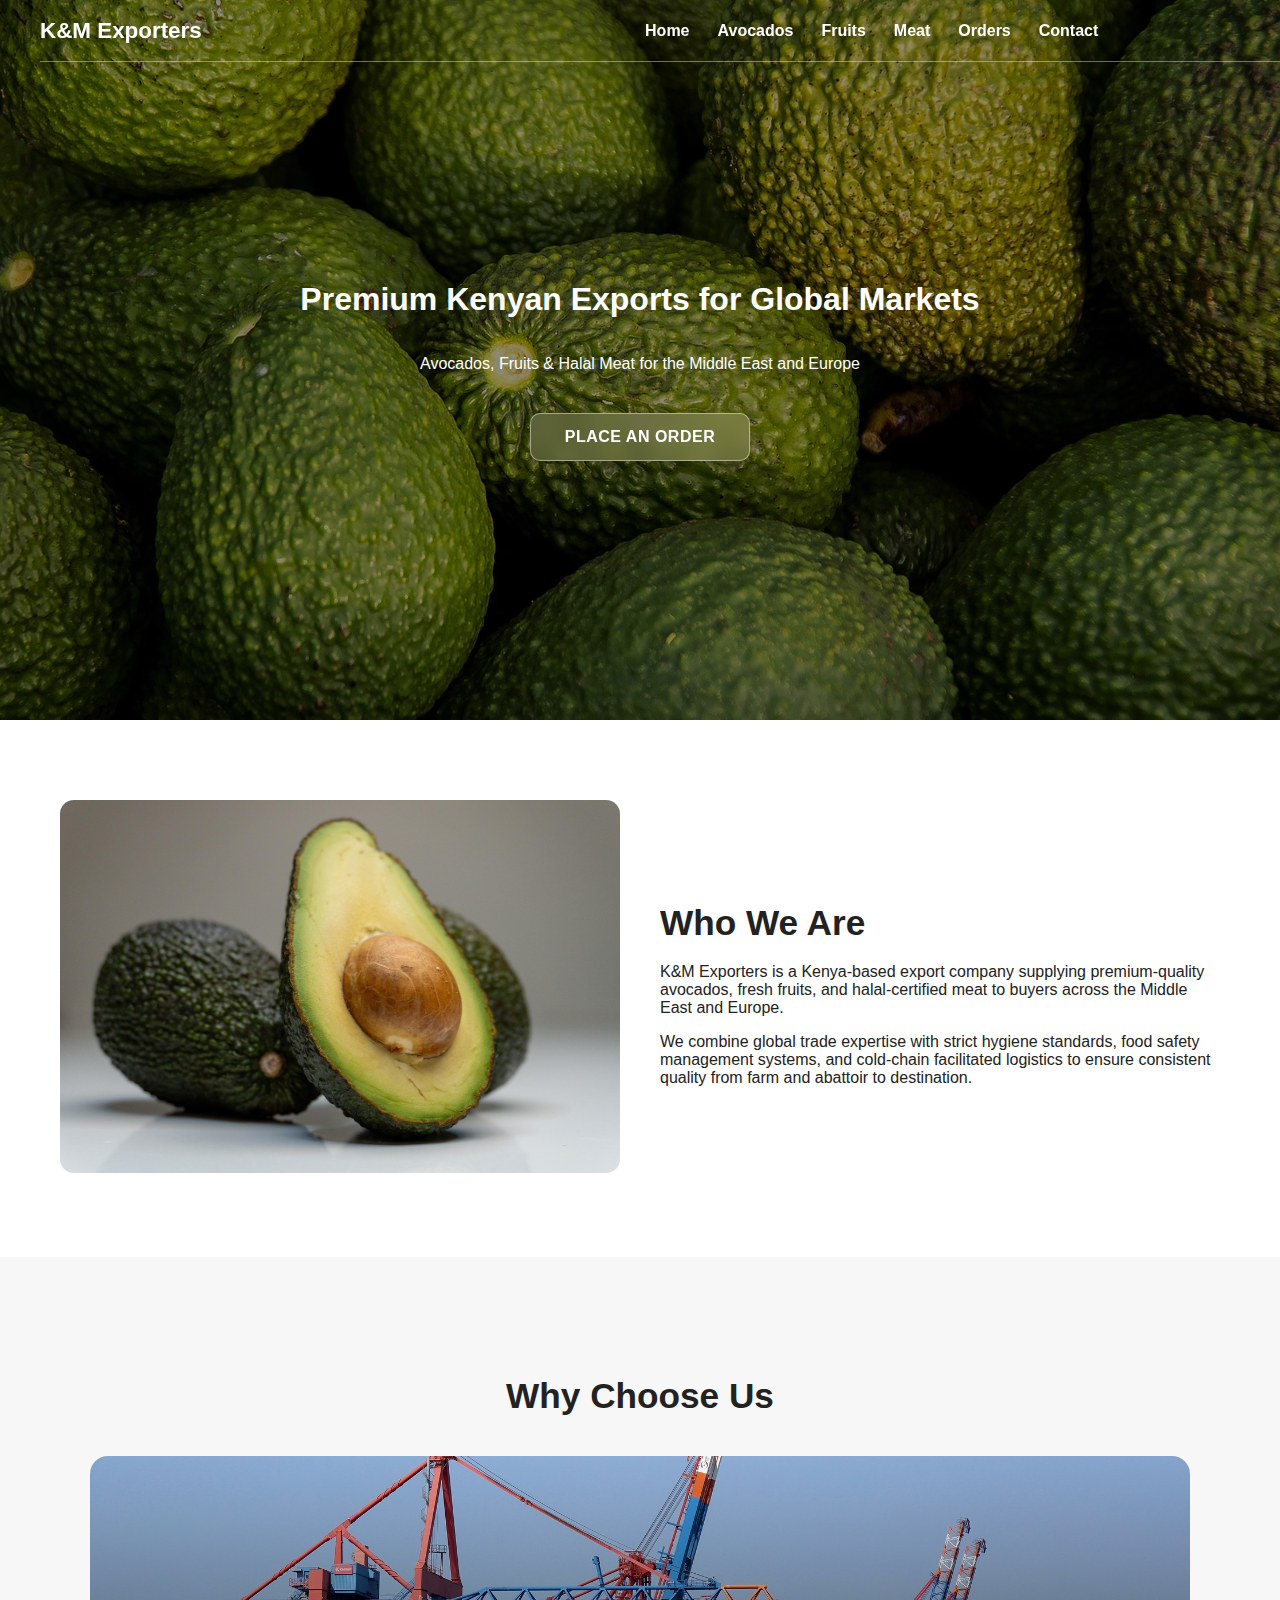
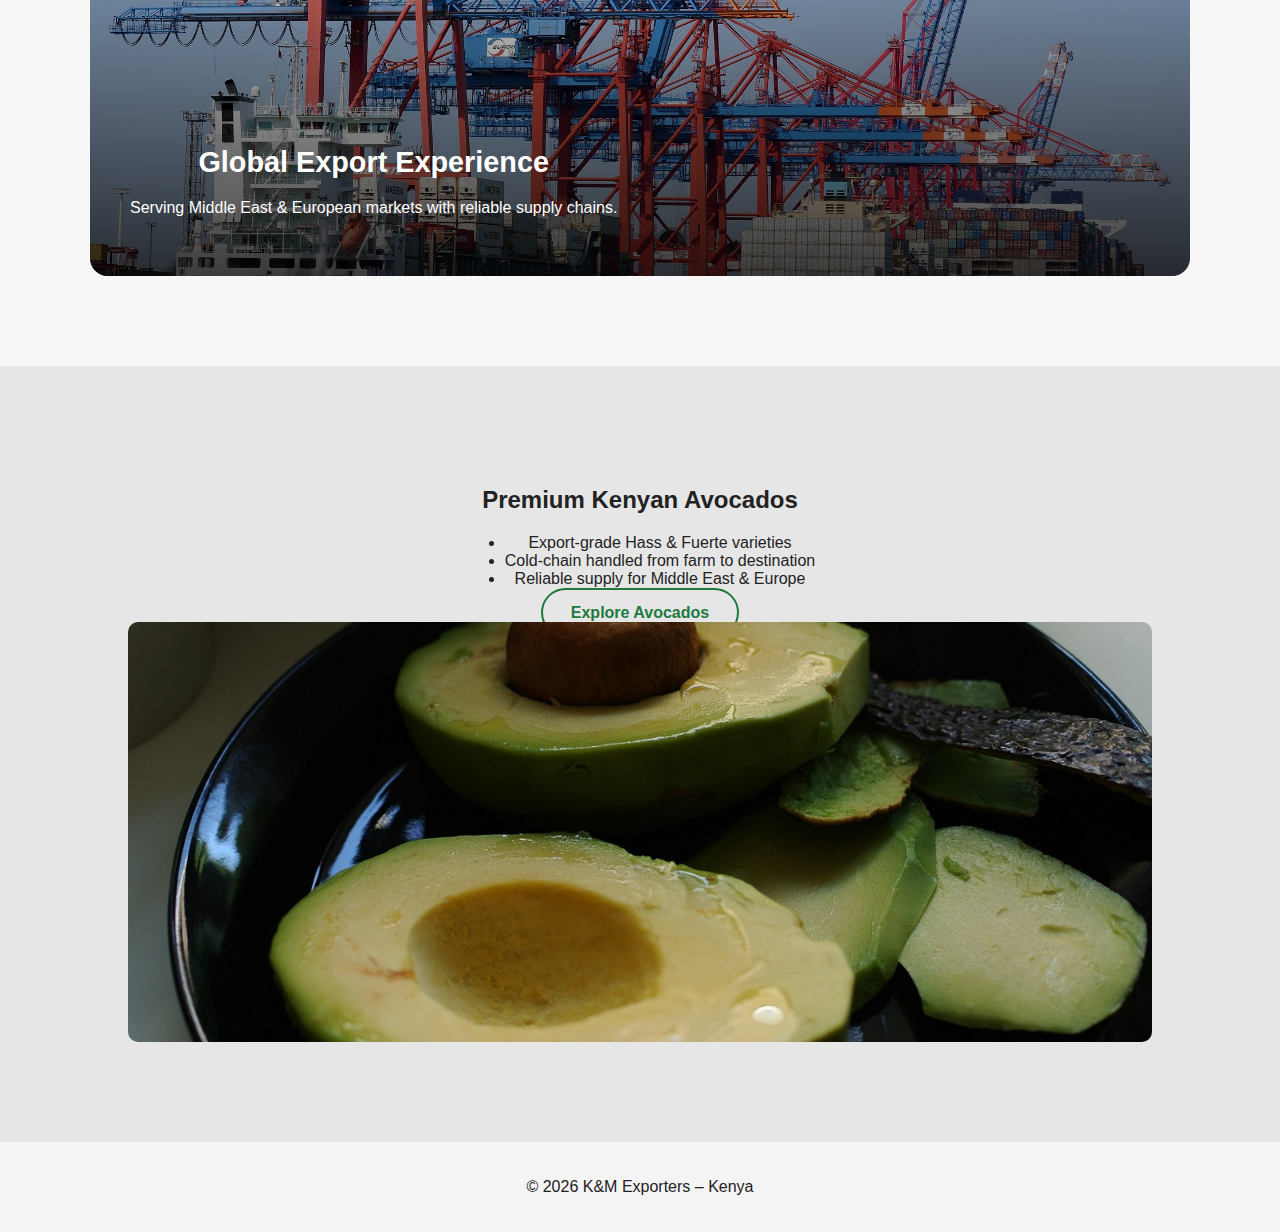
<file: index.html>
<!DOCTYPE html>
<html lang="en">
<head>
  <meta charset="UTF-8">
  <title>K&M Exporters | Premium Kenyan Avocados & Meat</title>
  <meta name="description" content="K&M Exporters is a Kenya-based exporter of avocados, fruits, and halal meat serving the Middle East and Europe.">
  <meta name="viewport" content="width=device-width, initial-scale=1">
  <link rel="stylesheet" href="assets/css/style.css">
</head>
<body>
  <script>
  window.addEventListener("scroll", () => {
    const header = document.querySelector(".header");
    if (window.scrollY > 80) {
      header.classList.add("scrolled");
    } else {
      header.classList.remove("scrolled");
    }
  });
</script>


<header class="header">
  <div class="logo">K&M Exporters</div>
  <nav>
    <a href="index.html">Home</a>
    <a href="avocados.html">Avocados</a>
    <a href="fruits.html">Fruits</a>
    <a href="meat.html">Meat</a>
    <a href="order.html">Orders</a>
    <a href="contact.html">Contact</a>
  </nav>
</header>

<section class="hero hero-bg">
  <h1>Premium Kenyan Exports for Global Markets</h1>
  <p>Avocados, Fruits & Halal Meat for the Middle East and Europe</p>
  <a class="btn" href="order.html">Place an Order</a>
</section>

<section class="vision">
  <div class="vision-image">
    <img src="assets/images/who-we-are.jpg" alt="K&M Exporters Kenya">
  </div>

  <div class="vision-text">
    <h2>Who We Are</h2>
    <p>
      K&M Exporters is a Kenya-based export company supplying premium-quality
      avocados, fresh fruits, and halal-certified meat to buyers across the
      Middle East and Europe.
    </p>
    <p>
      We combine global trade expertise with strict hygiene standards,
      food safety management systems, and cold-chain facilitated logistics
      to ensure consistent quality from farm and abattoir to destination.
    </p>
  </div>
</section>
<section class="why-slider">
  <h2>Why Choose Us</h2>

  <div class="slider">
    <div class="slides">

      <div class="slide" style="background-image:url('assets/images/export.jpg')">
        <div class="slide-text">
          <h3>Global Export Experience</h3>
          <p>Serving Middle East & European markets with reliable supply chains.</p>
        </div>
      </div>

      <div class="slide" style="background-image:url('assets/images/coldchain.jpg')">
        <div class="slide-text">
          <h3>Cold-Chain Logistics</h3>
          <p>Temperature-controlled handling from source to destination.</p>
        </div>
      </div>

      <div class="slide" style="background-image:url('assets/images/hygiene.jpg')">
        <div class="slide-text">
          <h3>Hygiene & Food Safety</h3>
          <p>Food Safety Management Systems & international standards.</p>
        </div>
      </div>

      <div class="slide" style="background-image:url('assets/images/halal.jpg')">
        <div class="slide-text">
          <h3>Halal Compliance</h3>
          <p>Certified halal sourcing, processing, and packaging.</p>
        </div>
      </div>

    </div>
</section>
      
<section class="product-preview">
  <div class="preview-text">
    <h2>Premium Kenyan Avocados</h2>

    <ul class="preview-points">
      <li>Export-grade Hass & Fuerte varieties</li>
      <li>Cold-chain handled from farm to destination</li>
      <li>Reliable supply for Middle East & Europe</li>
    </ul>

    <a href="avocados.html" class="btn-outline">Explore Avocados</a>
  </div>

  <div class="preview-slider">
    <div class="preview-slides">
      <div class="preview-slide" style="background-image:url('assets/images/avocado1.jpg')"></div>
      <div class="preview-slide" style="background-image:url('assets/images/avocado2.jpg')"></div>
      <div class="preview-slide" style="background-image:url('assets/images/avocado3.jpg')"></div>
    </div>
  </div>
</section>


<footer>
  <p>© 2026 K&M Exporters – Kenya</p>
</footer>

  <script>
  const previewSlides = document.querySelector(".preview-slides");
  const previewCount = document.querySelectorAll(".preview-slide").length;
  let previewIndex = 0;

  setInterval(() => {
    previewIndex = (previewIndex + 1) % previewCount;
    previewSlides.style.transform =
      `translateX(-${previewIndex * 100}%)`;
  }, 5000);
</script>

</body>
</html>
</file>
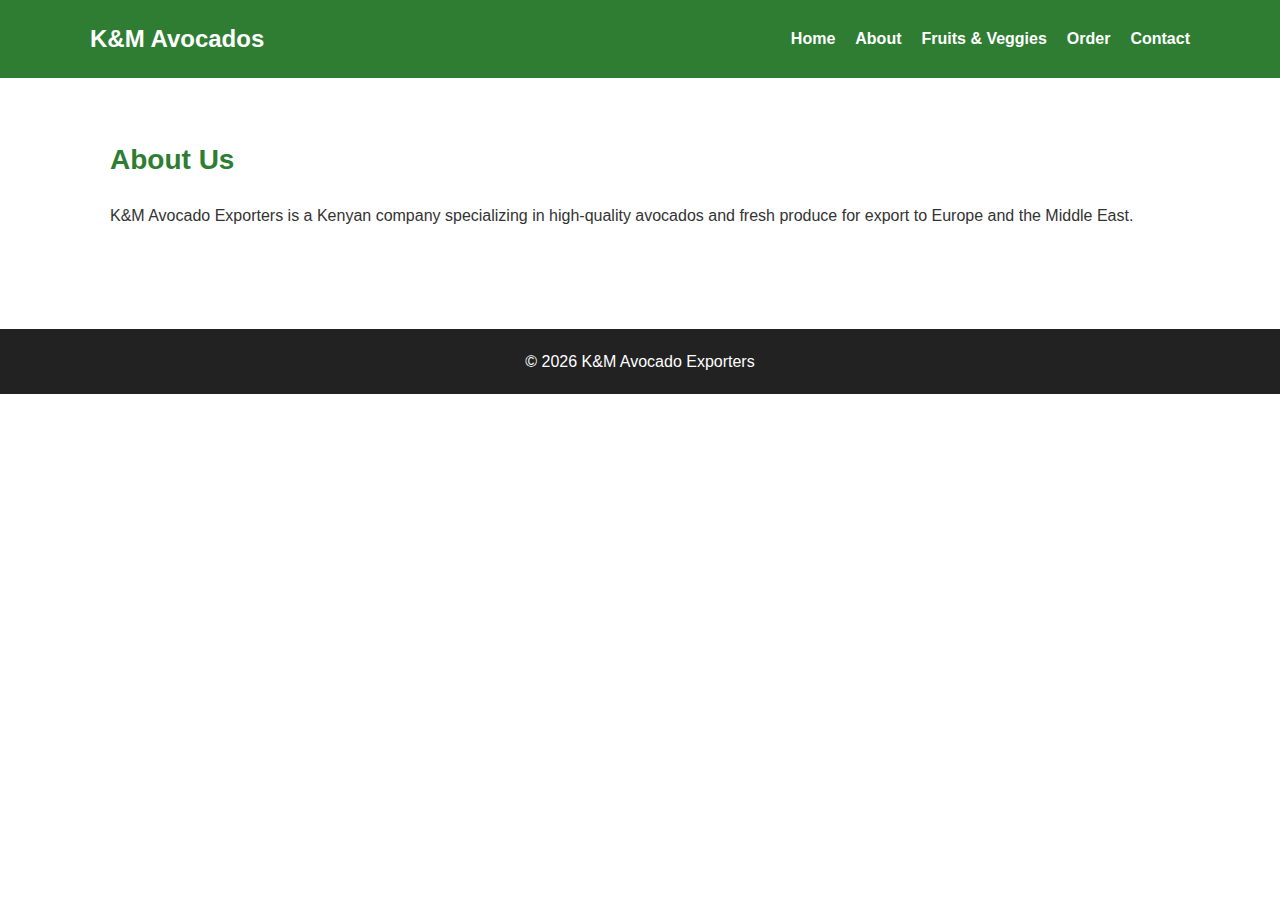
<file: about.html>
<!DOCTYPE html><html lang='en'><head><meta charset='UTF-8'><title>About K&M Avocado Exporters</title><link rel='stylesheet' href='css/style.css'></head><body><header><nav><h1>K&M Avocados</h1><ul><li><a href='index.html'>Home</a></li><li><a href='about.html'>About</a></li><li><a href='fruits-veggies.html'>Fruits & Veggies</a></li><li><a href='order.html'>Order</a></li><li><a href='contact.html'>Contact</a></li></ul></nav></header><section class='section'><h3>About Us</h3><p>K&M Avocado Exporters is a Kenyan company specializing in high-quality avocados and fresh produce for export to Europe and the Middle East.</p></section><footer>© 2026 K&M Avocado Exporters</footer></body></html>
</file>
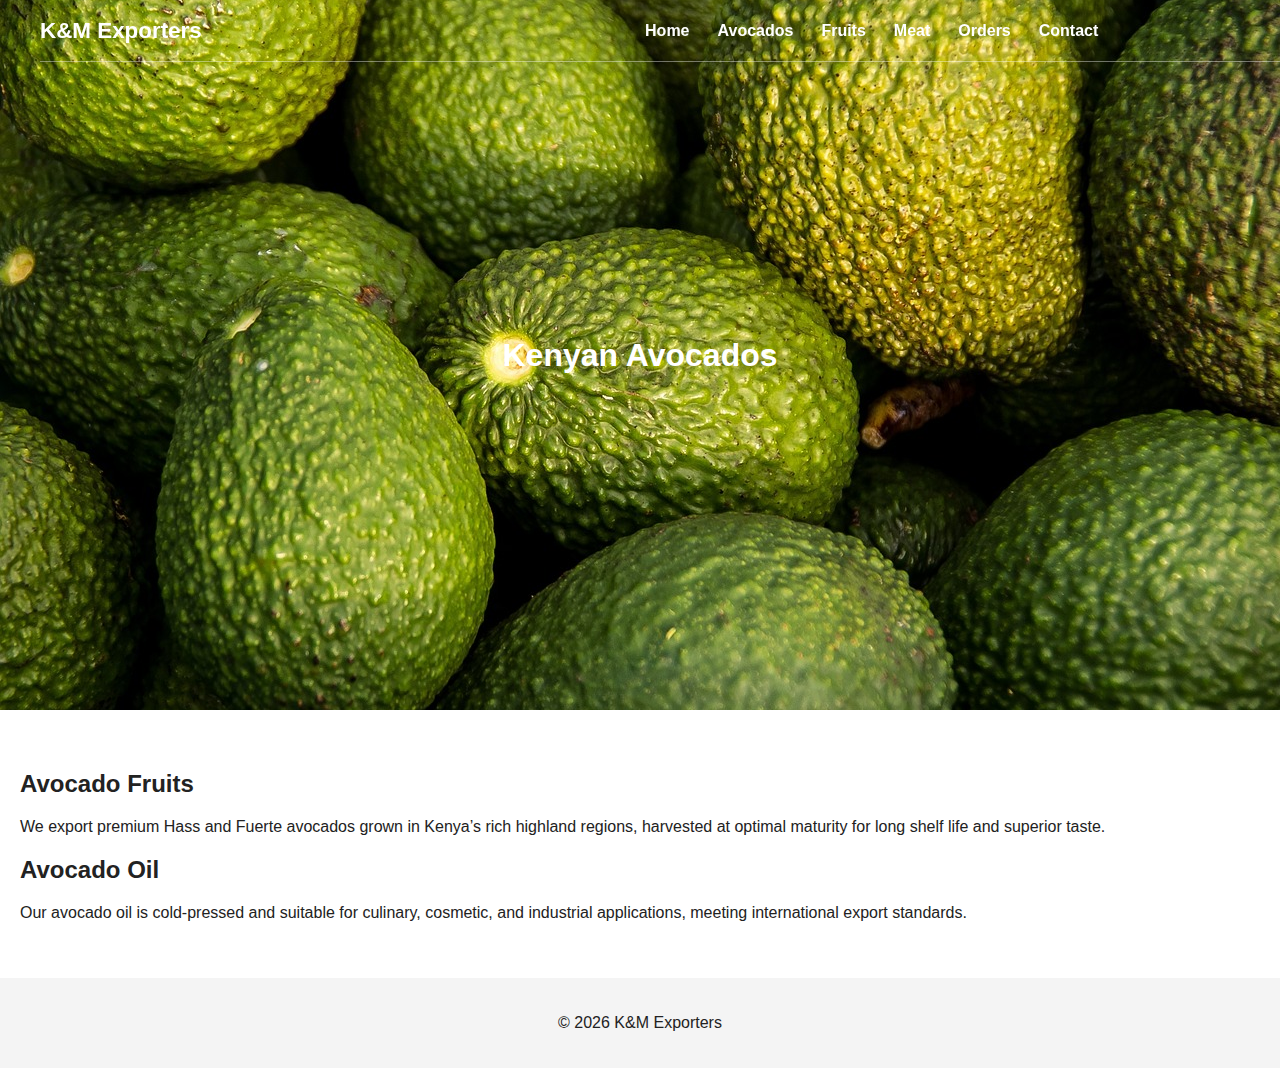
<file: avocados.html>
<!DOCTYPE html>
<html lang="en">
<head>
  <meta charset="UTF-8">
  <title>Avocados | K&M Exporters</title>
  <meta name="viewport" content="width=device-width, initial-scale=1">
  <link rel="stylesheet" href="assets/css/style.css">
</head>
<body>

<header class="header">
  <div class="logo">K&M Exporters</div>
  <nav>
    <a href="index.html">Home</a>
    <a href="avocados.html">Avocados</a>
    <a href="fruits.html">Fruits</a>
    <a href="meat.html">Meat</a>
    <a href="order.html">Orders</a>
    <a href="contact.html">Contact</a>
  </nav>
</header>

<section class="hero small">
  <h1>Kenyan Avocados</h1>
</section>

<section class="content">
  <h2>Avocado Fruits</h2>
  <p>
    We export premium Hass and Fuerte avocados grown in Kenya’s rich highland
    regions, harvested at optimal maturity for long shelf life and superior taste.
  </p>

  <h2>Avocado Oil</h2>
  <p>
    Our avocado oil is cold-pressed and suitable for culinary, cosmetic,
    and industrial applications, meeting international export standards.
  </p>
</section>

<footer>
  <p>© 2026 K&M Exporters</p>
</footer>

</body>
</html>
</file>
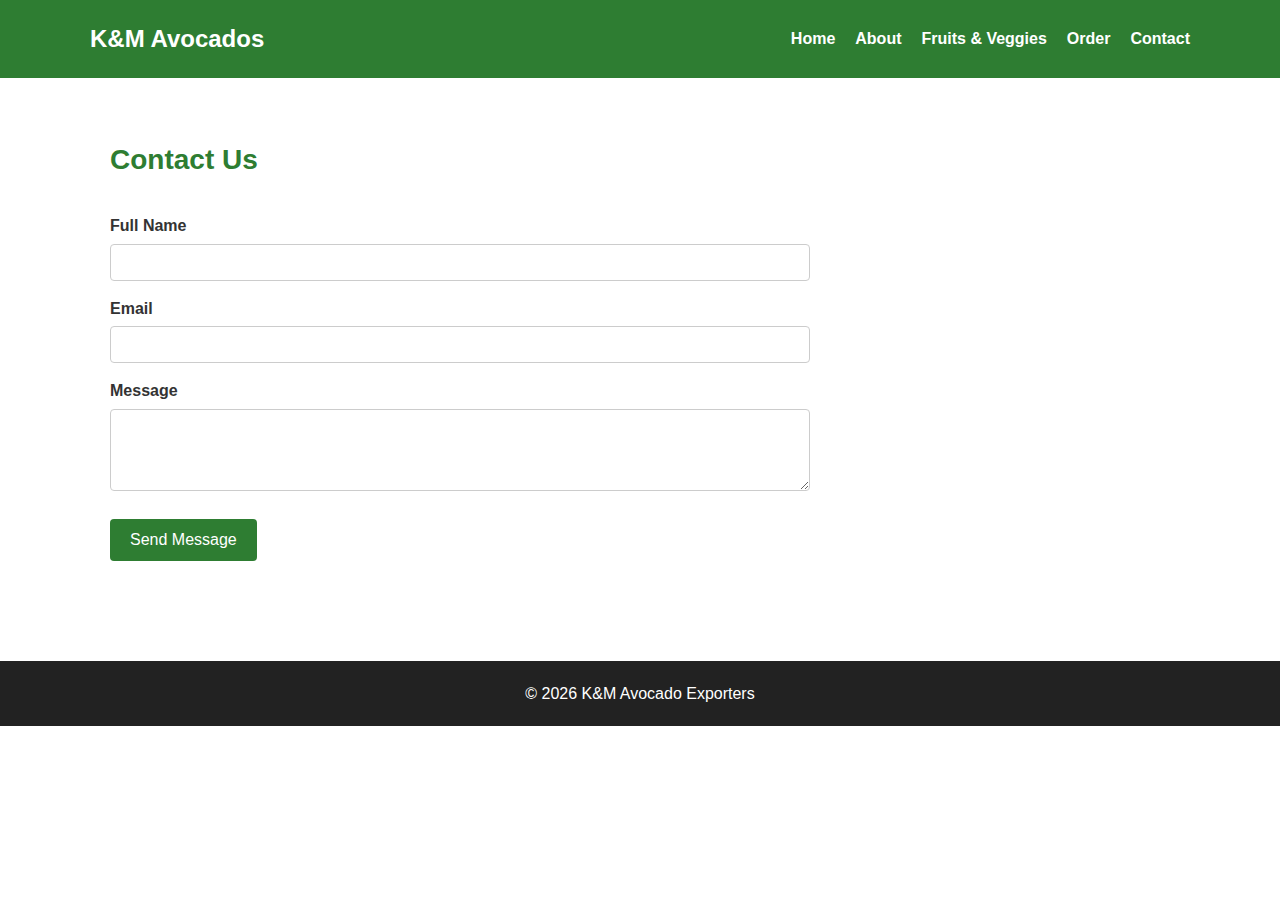
<file: contact.html>
<!DOCTYPE html><html lang='en'><head><meta charset='UTF-8'><title>Contact K&M Avocados</title><link rel='stylesheet' href='css/style.css'></head><body><header><nav><h1>K&M Avocados</h1><ul><li><a href='index.html'>Home</a></li><li><a href='about.html'>About</a></li><li><a href='fruits-veggies.html'>Fruits & Veggies</a></li><li><a href='order.html'>Order</a></li><li><a href='contact.html'>Contact</a></li></ul></nav></header><section class='section'><h3>Contact Us</h3><form class='order-form' action='https://formspree.io/f/yourContactID' method='POST'><input type='hidden' name='_subject' value='New Contact Message - K&M Avocados'><label>Full Name</label><input type='text' name='name' required><label>Email</label><input type='email' name='email' required><label>Message</label><textarea name='message' rows='4' required></textarea><button type='submit'>Send Message</button></form></section><footer>© 2026 K&M Avocado Exporters</footer><script src='whatsapp-tracking.js'></script></body></html>
</file>
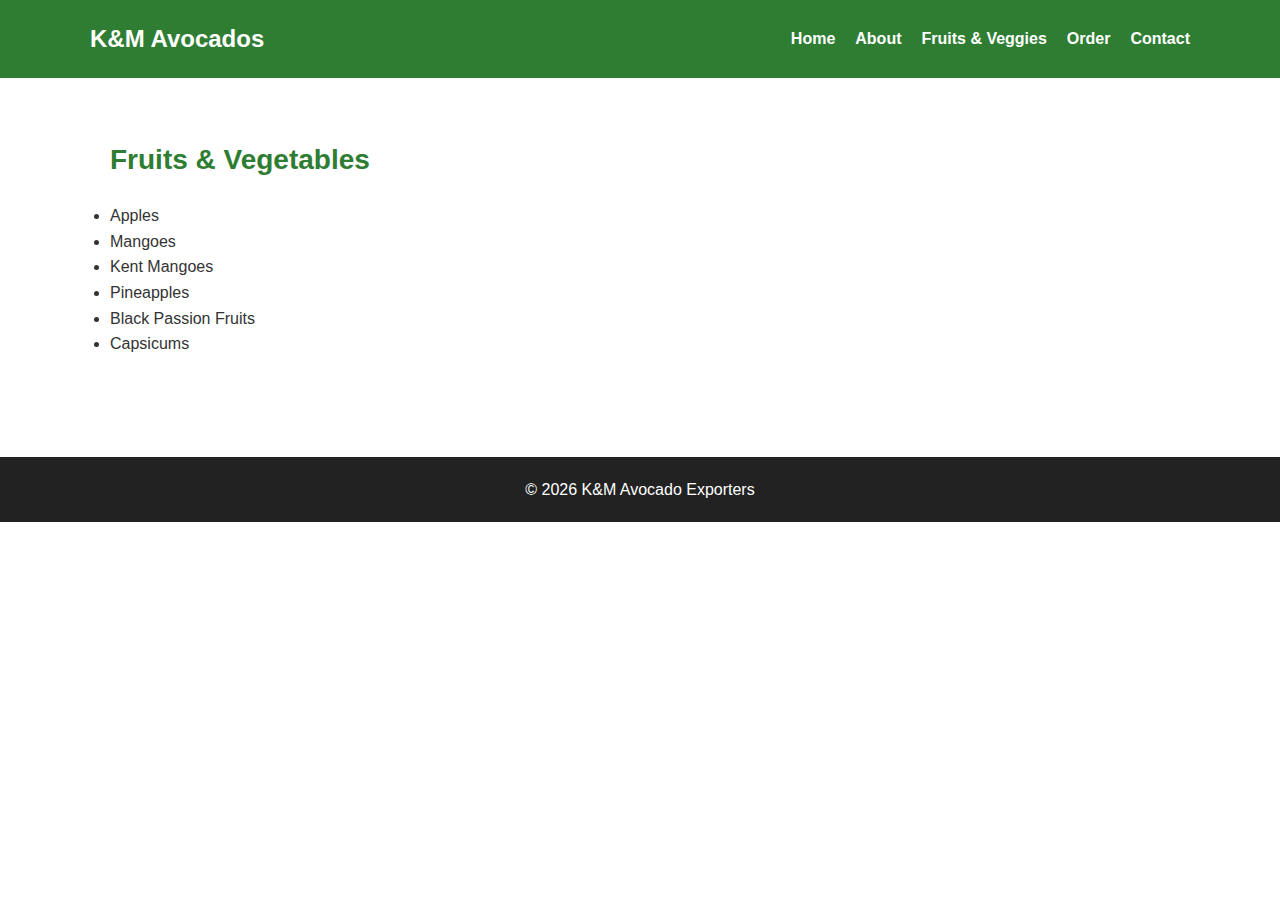
<file: fruits-veggies.html>
<!DOCTYPE html><html lang='en'><head><meta charset='UTF-8'><title>Fruits & Veggies - K&M</title><link rel='stylesheet' href='css/style.css'></head><body><header><nav><h1>K&M Avocados</h1><ul><li><a href='index.html'>Home</a></li><li><a href='about.html'>About</a></li><li><a href='fruits-veggies.html'>Fruits & Veggies</a></li><li><a href='order.html'>Order</a></li><li><a href='contact.html'>Contact</a></li></ul></nav></header><section class='section'><h3>Fruits & Vegetables</h3><ul><li>Apples</li><li>Mangoes</li><li>Kent Mangoes</li><li>Pineapples</li><li>Black Passion Fruits</li><li>Capsicums</li></ul></section><footer>© 2026 K&M Avocado Exporters</footer></body></html>
</file>
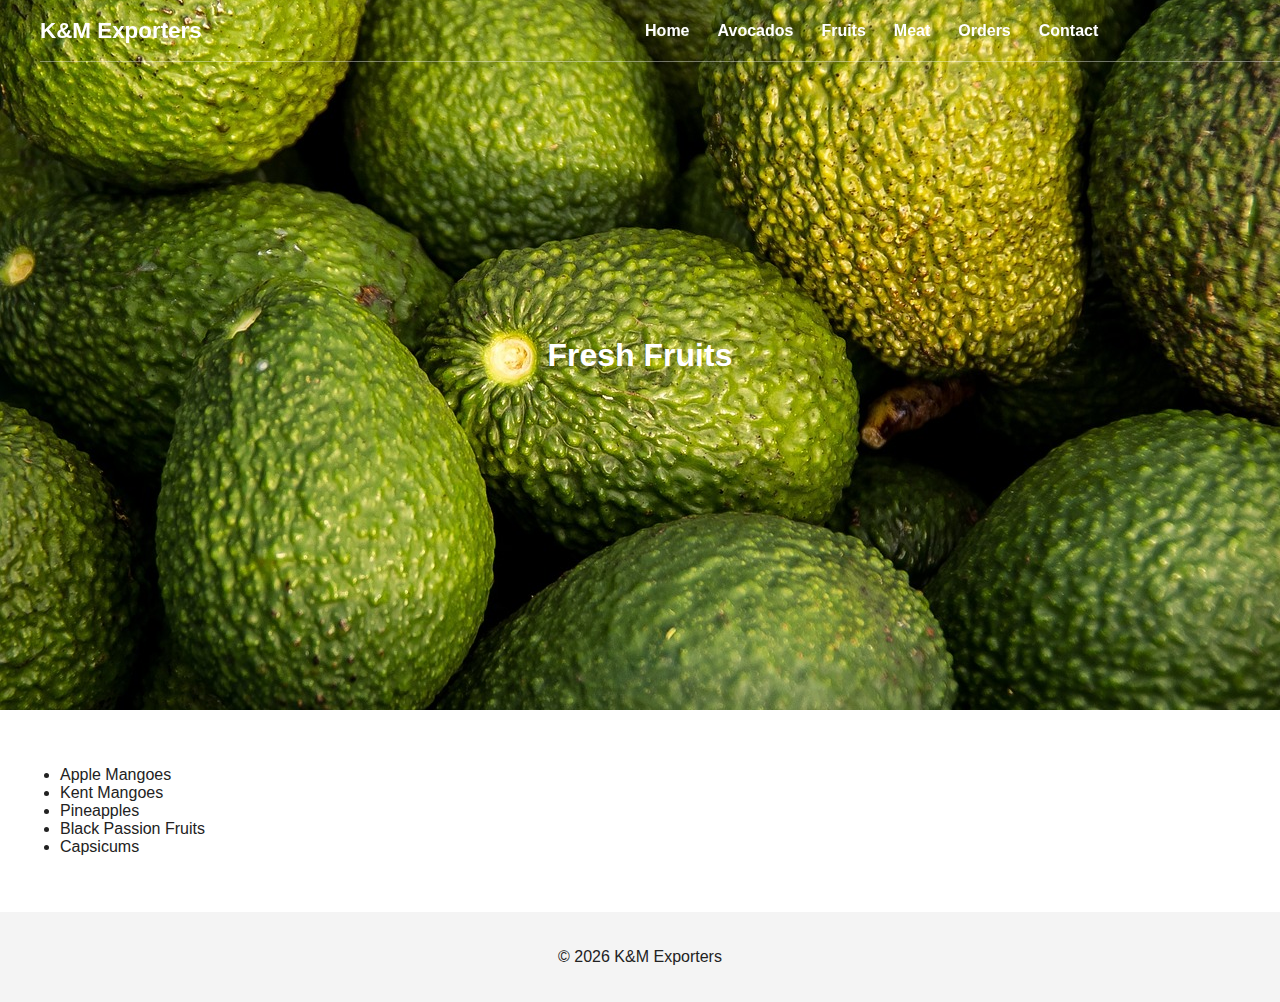
<file: fruits.html>
<!DOCTYPE html>
<html lang="en">
<head>
  <meta charset="UTF-8">
  <title>Fruits | K&M Exporters</title>
  <meta name="viewport" content="width=device-width, initial-scale=1">
  <link rel="stylesheet" href="assets/css/style.css">
</head>
<body>

<header class="header">
  <div class="logo">K&M Exporters</div>
  <nav>
    <a href="index.html">Home</a>
    <a href="avocados.html">Avocados</a>
    <a href="fruits.html">Fruits</a>
    <a href="meat.html">Meat</a>
    <a href="order.html">Orders</a>
    <a href="contact.html">Contact</a>
  </nav>
</header>

<section class="hero small">
  <h1>Fresh Fruits</h1>
</section>

<section class="content">
  <ul>
    <li>Apple Mangoes</li>
    <li>Kent Mangoes</li>
    <li>Pineapples</li>
    <li>Black Passion Fruits</li>
    <li>Capsicums</li>
  </ul>
</section>

<footer>
  <p>© 2026 K&M Exporters</p>
</footer>

</body>
</html>
</file>
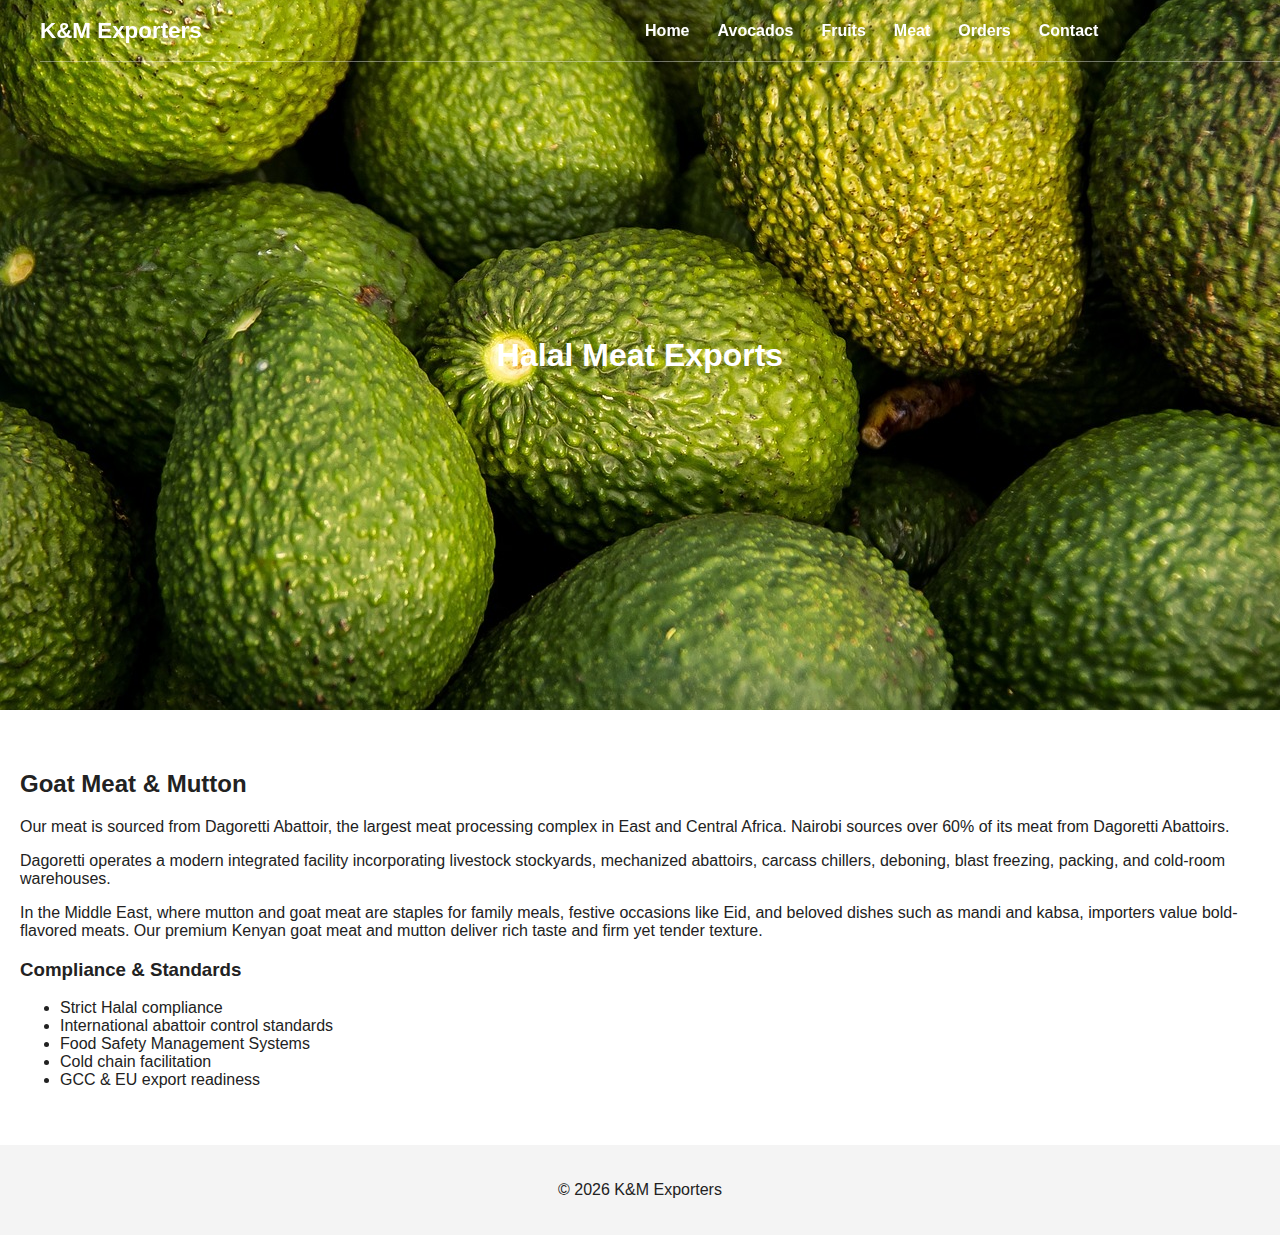
<file: meat.html>
<!DOCTYPE html>
<html lang="en">
<head>
  <meta charset="UTF-8">
  <title>Halal Meat | K&M Exporters</title>
  <meta name="viewport" content="width=device-width, initial-scale=1">
  <link rel="stylesheet" href="assets/css/style.css">
</head>
<body>

<header class="header">
  <div class="logo">K&M Exporters</div>
  <nav>
    <a href="index.html">Home</a>
    <a href="avocados.html">Avocados</a>
    <a href="fruits.html">Fruits</a>
    <a href="meat.html">Meat</a>
    <a href="order.html">Orders</a>
    <a href="contact.html">Contact</a>
  </nav>
</header>

<section class="hero small">
  <h1>Halal Meat Exports</h1>
</section>

<section class="content">
  <h2>Goat Meat & Mutton</h2>

  <p>
    Our meat is sourced from Dagoretti Abattoir, the largest meat processing
    complex in East and Central Africa. Nairobi sources over 60% of its meat
    from Dagoretti Abattoirs.
  </p>

  <p>
    Dagoretti operates a modern integrated facility incorporating livestock
    stockyards, mechanized abattoirs, carcass chillers, deboning, blast freezing,
    packing, and cold-room warehouses.
  </p>

  <p>
    In the Middle East, where mutton and goat meat are staples for family meals,
    festive occasions like Eid, and beloved dishes such as mandi and kabsa,
    importers value bold-flavored meats. Our premium Kenyan goat meat and
    mutton deliver rich taste and firm yet tender texture.
  </p>

  <h3>Compliance & Standards</h3>
  <ul>
    <li>Strict Halal compliance</li>
    <li>International abattoir control standards</li>
    <li>Food Safety Management Systems</li>
    <li>Cold chain facilitation</li>
    <li>GCC & EU export readiness</li>
  </ul>
</section>

<footer>
  <p>© 2026 K&M Exporters</p>
</footer>

</body>
</html>
</file>
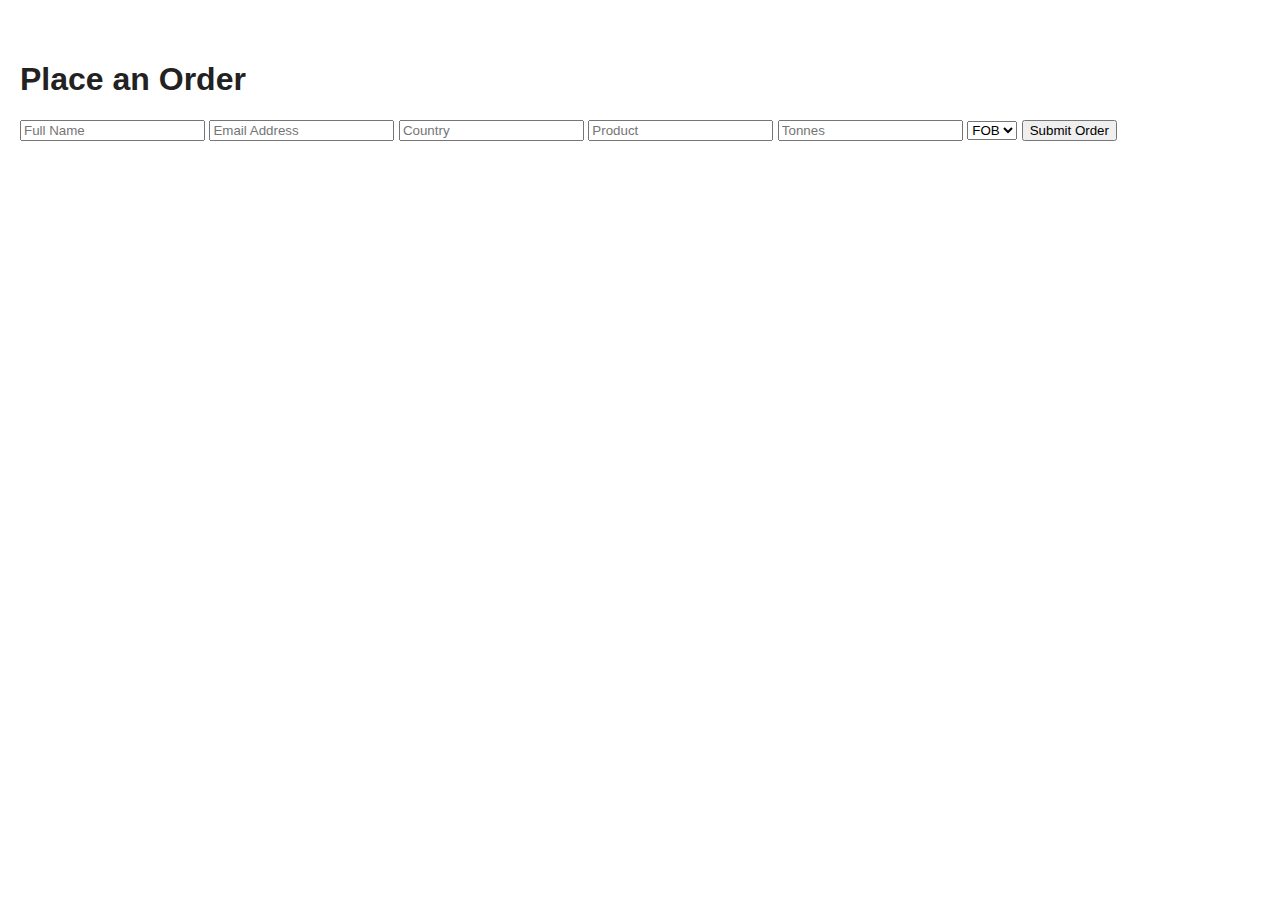
<file: order.html>
<!DOCTYPE html>
<html lang="en">
<head>
  <meta charset="UTF-8">
  <title>Place Order | K&M Exporters</title>
  <meta name="viewport" content="width=device-width, initial-scale=1">
  <link rel="stylesheet" href="assets/css/style.css">
</head>
<body>

<header class="header">
  <div class="logo">K&M Exporters</div>
</header>

<section class="content">
  <h1>Place an Order</h1>

  <form action="mailto:info@kmexporters.com" method="post" enctype="text/plain">
    <input type="text" placeholder="Full Name" required>
    <input type="email" placeholder="Email Address" required>
    <input type="text" placeholder="Country">
    <input type="text" placeholder="Product">
    <input type="number" placeholder="Tonnes">
    <select>
      <option>FOB</option>
      <option>CIF</option>
    </select>
    <button type="submit">Submit Order</button>
  </form>
</section>

</body>
</html>
</file>
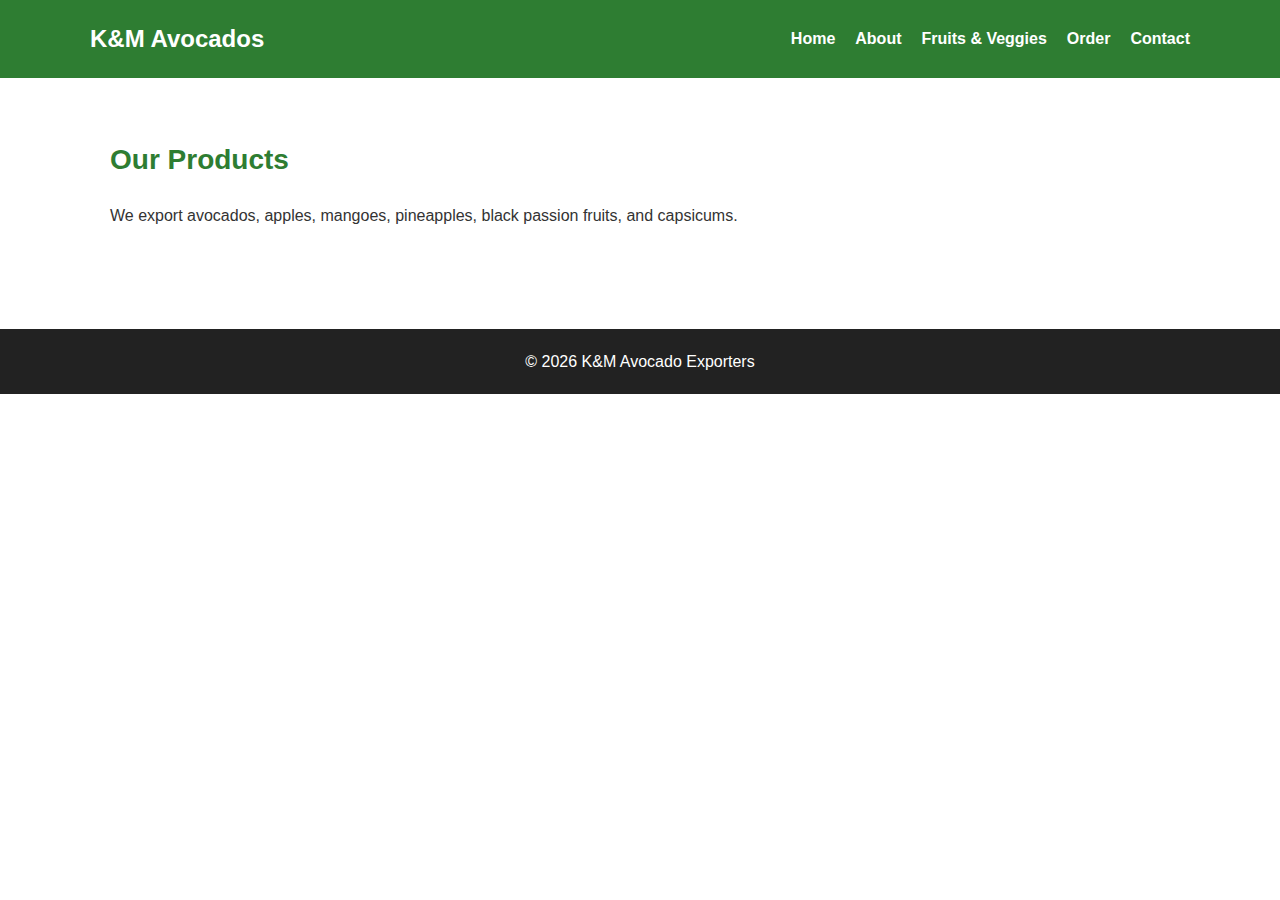
<file: products.html>
<!DOCTYPE html><html lang='en'><head><meta charset='UTF-8'><title>Our Products - K&M</title><link rel='stylesheet' href='css/style.css'></head><body><header><nav><h1>K&M Avocados</h1><ul><li><a href='index.html'>Home</a></li><li><a href='about.html'>About</a></li><li><a href='fruits-veggies.html'>Fruits & Veggies</a></li><li><a href='order.html'>Order</a></li><li><a href='contact.html'>Contact</a></li></ul></nav></header><section class='section'><h3>Our Products</h3><p>We export avocados, apples, mangoes, pineapples, black passion fruits, and capsicums.</p></section><footer>© 2026 K&M Avocado Exporters</footer></body></html>
</file>
<file: assets/css/style.css>
body {
  margin: 0;
  font-family: Arial, sans-serif;
  color: #222;
}

.header {
 position: fixed;
  top: 0;
  width: 100%;
  z-index: 999;
  display: flex;
  align-items: center;
  justify-content: space-between;
  padding: 18px 60px 18px 40px;
  background: transparent;
  transition: all 0.3s ease;
}

/* Logo left */
.header .logo {
  margin-right: auto;
  font-size: 1.4rem;
  font-weight: bold;
}

.header nav {
  display: flex;
  gap: 28px;
  margin: 0 auto; 
}
.header nav a,
.header .logo {
  color: #ffffff;
  font-weight: 600;
  text-decoration: none;
}

.header::after {
  content: "";
  position: absolute;
  bottom: 0;
  left: 40px;
  right: 40px;
  height: 1px;
  background: rgba(255,255,255,0.4);
}
.header.scrolled {
  background: #ffffff;
  box-shadow: 0 8px 30px rgba(0,0,0,0.1);
}

.header.scrolled nav a,
.header.scrolled .logo {
  color: #000000;
}
.header.scrolled::after {
  display: none;
}

@media (max-width: 900px) {
  .header {
    padding: 16px 16px;
  }
  
  .header nav {
    margin-right: 12px;
    gap: 16px;
    font-size: 0.95rem;       
  }
}


.hero {
  background: url("../images/hero-avocado.jpg") center center / cover no-repeat;
  min-height: 70vh;
  display: flex;
  flex-direction: column;
  justify-content: center;
  align-items: center;
  text-align: center;
  color: #fff;
  position: relative;
}


.hero.small {
  padding: 40px 20px;
}

.content {
  padding: 40px 20px;
}

.btn {
  margin-top: 24px;
  padding: 14px 34px;
  font-weight: 800; /* thicker text */
  letter-spacing: 0.5px;
  color: #ffffff;
  text-transform: uppercase;
  text-decoration: none;

  background: rgba(255, 255, 255, 0.15);
  backdrop-filter: blur(10px);
  -webkit-backdrop-filter: blur(10px);

  border: 1px solid rgba(255, 255, 255, 0.45);
  border-radius: 10px;

  box-shadow: 0 10px 30px rgba(0,0,0,0.25);
  transition: all 0.3s ease;
}
.btn:hover {
  background: rgba(11, 122, 59, 0.85); /* avocado green */
  border-color: #0b7a3b;
  transform: translateY(-3px);
}



footer {
  text-align: center;
  padding: 20px;
  background: #f4f4f4;
}
.hero-bg {
  background: linear-gradient(
      rgba(0,0,0,0.45),
      rgba(0,0,0,0.45)
    ),
    url("../images/hero-avocado.jpg") center/cover no-repeat;
  color: #fff;
  min-height: 80vh;
  display: flex;
  flex-direction: column;
  justify-content: center;
}
.who-we-are {
  background: #ffffff;
  padding: 80px 10%;
}

.who-container {
  display: flex;
  align-items: center;
  gap: 60px;
  max-width: 1200px;
  margin: auto;
}

.who-image img {
  width: 280px;
  height: auto;
  border-radius: 8px;
  box-shadow: 0 10px 30px rgba(0,0,0,0.15);
}

.who-text h2 {
  font-size: 32px;
  margin-bottom: 16px;
  color: #111;
}

.who-text p {
  font-size: 16px;
  line-height: 1.7;
  color: #444;
  margin-bottom: 14px;
}
@media (max-width: 768px) {
  .who-container {
    flex-direction: column;
    text-align: center;
  }

  .who-image img {
    width: 220px;
  }
}
.vision {
  background: #ffffff;
  display: grid;
  grid-template-columns: 1fr 1fr;
  gap: 40px;
  padding: 80px 60px;
  align-items: center;
}
.vision-image img {
  width: 100%;
  border-radius: 14px;
}
.vision-text h2 {
  font-size: 2.2rem;
  margin-bottom: 20px;
}
@media (max-width: 900px) {
  .vision {
    grid-template-columns: 1fr;
    padding: 60px 25px;
  }
}
.why-slider {
  padding: 90px 40px;
  background: #f7f7f7;
  text-align: center;
}

.why-slider h2 {
  font-size: 2.2rem;
  margin-bottom: 40px;
}

.slider {
  position: relative;
  overflow: hidden;
  max-width: 1100px;
  margin: auto;
  border-radius: 18px;
}

.slides {
  display: flex;
  transition: transform 0.5s ease;
}

.slide {
  min-width: 100%;
  height: 420px;
  background-size: cover;
  background-position: center;
  position: relative;
}

.slide::before {
  content: "";
  position: absolute;
  inset: 0;
  background: linear-gradient(to top, rgba(0,0,0,0.75), transparent);
}

.slide-text {
  position: absolute;
  bottom: 40px;
  left: 40px;
  color: #fff;
  max-width: 500px;
}

.slide-text h3 {
  font-size: 1.8rem;
  margin-bottom: 10px;
}

.slide-text p {
  line-height: 1.6;
}

/* Navigation arrows */
.nav {
  position: absolute;
  top: 50%;
  transform: translateY(-50%);
  background: rgba(255,255,255,0.7);
  border: none;
  font-size: 32px;
  padding: 6px 14px;
  cursor: pointer;
  border-radius: 50%;
}

.prev { left: 15px; }
.next { right: 15px; }
}
/* ===============================
   Avocado Product Preview
================================ */
/* AVOCADO PREVIEW SECTION */
.product-preview {
  padding: 100px 10%;
  background: #f9f9f9;
  display: flex;
  flex-direction: column;
  align-items: center;   /* This forces true centering */
}

.preview-title {
  font-size: 36px;
  margin-bottom: 15px;
  text-align: center;
}

.preview-description {
  font-size: 22px;      /* larger size */
  font-weight: 500;     /* slightly bolder */
  color: #333;          /* darker text for contrast */
  margin-bottom: 30px;
  text-align: center;
}

.preview-btn {
  display: inline-block;
  background: #0b7a3b; /* strong avocado green */
  color: #fff !important;
  border: none !important;
  padding: 14px 34px;
  font-size: 18px;
  font-weight: 700;
  border-radius: 30px;
  text-transform: uppercase;
  text-decoration: none;
  transition: background 0.3s ease;
}

.preview-btn:hover {
  background: #095f2e; /* darker on hover */
}

}

/* SLIDER */
.preview-slider {
  width: 100%;
  max-width: 1000px;
  height: 420px;
  overflow: hidden;
  border-radius: 10px;
}

.preview-slides {
  display: flex;
  transition: transform 0.8s ease;
}

.preview-slide {
  min-width: 100%;
  height: 420px;
  background-size: cover;
  background-position: center;
}
/* Center Avocado Preview Title, Text & Button */
.product-preview {
  display: flex;
  flex-direction: column; /* Stack items vertically */
  align-items: center;    /* CENTER horizontally */
  text-align: center;     /* CENTER text */
  padding: 100px 10%;
  background: #e6e6e6;
}

.preview-title {
  font-size: 36px;
  margin-bottom: 12px;
  color: #111;
}

.preview-description {
  font-size: 18px;
  color: #555;
  margin-bottom: 25px;
}

.preview-btn {
  margin-bottom: 40px;
}

/* Slider container (already centered by parent) */
.preview-slider {
  width: 100%;
  max-width: 1100px; /* Same as Why Choose Us slider */
  height: 420px;
  overflow: hidden;
  border-radius: 10px;
  margin: 0 auto; /* Ensures true center */
}

/* Slider slides */
.preview-slides {
  display: flex;
  transition: transform 0.6s ease;
}

.preview-slide {
  min-width: 100%;
  height: 420px;
  background-size: cover;
  background-position: center;
}




/* Button */
.btn-outline {
  padding: 14px 28px;
  border: 2px solid #1f7a3f;
  color: #1f7a3f;
  text-decoration: none;
  font-weight: 600;
  border-radius: 30px;
  transition: all 0.3s ease;
}

.btn-outline:hover {
  background: #1f7a3f;
  color: #fff;
}

/* Mobile */
@media (max-width: 768px) {
  .product-preview {
    flex-direction: column;
    padding: 70px 6%;
    text-align: center;
  }
  .preview-slider {
    max-width: 100%;
    height: 320px;
  }
  .preview-text h2 {
    font-size: 28px;
  }
 .preview-slide {
    height: 320px;
  }
}
</file>
<file: css/style.css>
* {margin:0; padding:0; box-sizing:border-box; font-family: Arial, Helvetica, sans-serif;}
body {background:#fff; color:#333; line-height:1.6;}
header {background:#2e7d32; padding:20px 0;}
nav {max-width:1100px; margin:auto; display:flex; justify-content:space-between; align-items:center;}
nav h1 {color:#fff; font-size:24px;}
nav ul {list-style:none; display:flex; gap:20px;}
nav ul li a {color:#fff; text-decoration:none; font-weight:bold;}
nav ul li a:hover {text-decoration:underline;}
.hero {background:#f5f5f5; padding:80px 20px; text-align:center;}
.hero h2 {color:#2e7d32; font-size:36px; margin-bottom:20px;}
.hero p {max-width:700px; margin:auto; font-size:18px;}
.section {max-width:1100px; margin:auto; padding:60px 20px;}
.section h3 {color:#2e7d32; margin-bottom:20px; font-size:28px;}
.grid {display:grid; grid-template-columns:repeat(auto-fit,minmax(250px,1fr)); gap:20px;}
.card {border:1px solid #ddd; padding:20px; border-radius:5px;}
footer {background:#222; color:#fff; text-align:center; padding:20px; margin-top:40px;}
.order-form {max-width:700px; margin-top:30px;}
.order-form label {display:block; margin-top:15px; font-weight:bold;}
.order-form input, .order-form select, .order-form textarea {width:100%; padding:10px; margin-top:5px; border:1px solid #ccc; border-radius:4px;}
.order-form select[multiple] {height:150px;}
.order-form button {margin-top:20px; background:#2e7d32; color:#fff; border:none; padding:12px 20px; font-size:16px; cursor:pointer; border-radius:4px;}
.order-form button:hover {background:#256428;}
/* WhatsApp Floating Button */
.whatsapp-float {position:fixed; bottom:20px; right:20px; background:#25D366; color:#fff; padding:12px 16px; border-radius:30px; text-decoration:none; display:flex; align-items:center; gap:8px; font-size:14px; box-shadow:0 4px 8px rgba(0,0,0,0.3); z-index:1000;}
@media (min-width:768px){.whatsapp-float{display:none;}}
.wa-icon {font-size:18px;}
.wa-text {font-weight:bold;}
</file>
